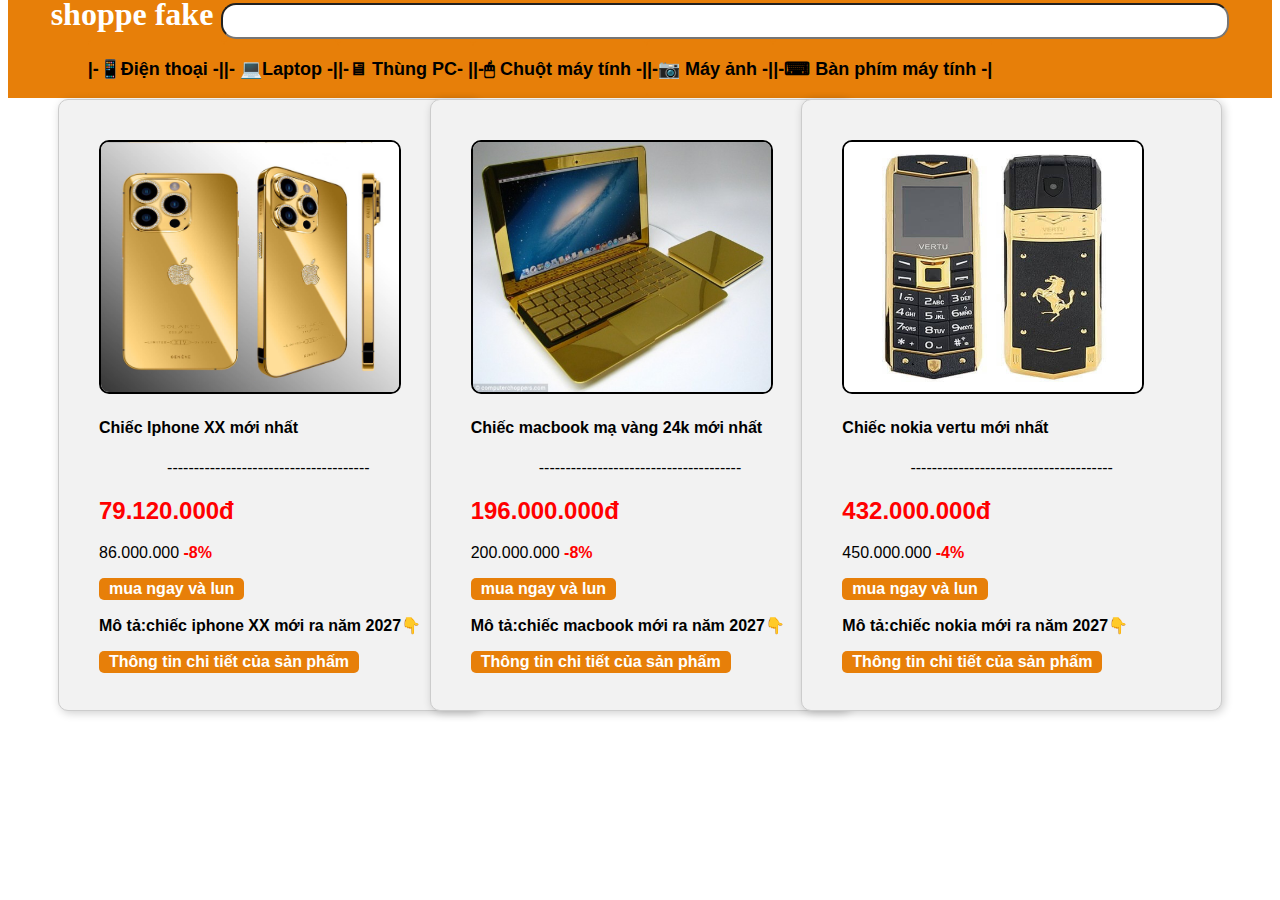
<file: index.html>
<!DOCTYPE html>
<html lang="en">
<head>
    <meta charset="UTF-8">
    <meta name="viewport" content="width=device-width, initial-scale=1.0">
    <title>Document</title>
    <link rel="stylesheet" href="trangbaniphone.css">
</head>
<body>
<div id="aha">
<h1>shoppe fake
<input type="name" name="name" id="yourname"/>
</h1>
<div id="bh3"><b><h3><a><button class="button-link1"><p id="p1">|-📱Điện thoại -|</p></button><button class="button-link1"><p>|- 💻Laptop -|</p></button><button class="button-link1"><p>|-🖥 Thùng PC- |</p></button><button class="button-link1"><p>|-🖱 Chuột máy tính -|</p></button><button class="button-link1"><p>|-📷 Máy ảnh -|</p></button><button class="button-link1"><p>|-⌨ Bàn phím máy tính -|</p></button></a></h3></b></div>

</div>
<div id="banglon">
<div id="bangabc">
<img src="iphonemavang.jpg" alt="Mô tả hình ảnh" class="custom-image">
<p></p>
<h4>Chiếc Iphone XX mới nhất </h4>
<p class="sip">--------------------------------------</p>
<h2 class="cld">79.120.000đ </h2>
<p>86.000.000 <b class="cld">-8%</b></p>
<a href="http://127.0.0.1:5501/mcstiendel.html" class="button-link" class="sip">mua ngay và lun</a>
<p></p>
<b> Mô tả:chiếc iphone XX mới ra năm 2027👇</b>
<p></p>
<a href="http://127.0.0.1:5501/shoppe.html" class="button-link" class="sip">Thông tin chi tiết của sản phấm</a>
</div>
<div id="bang1">
<img src="laptopmavang.jpg" alt="Mô tả hình ảnh" class="custom-image">
<p></p>
<h4>Chiếc macbook mạ vàng 24k mới nhất </h4>
<p class="sip">--------------------------------------</p>
<h2 class="cld">196.000.000đ </h2>
<p>200.000.000 <b class="cld">-8%</b></p>
<a href="http://127.0.0.1:5501/mcstiendel.html" class="button-link" class="sip">mua ngay và lun</a>
<p></p>
<b> Mô tả:chiếc macbook mới ra năm 2027👇</b>
<p></p>
<a href="http://127.0.0.1:5501/shoppe2.html" class="button-link" class="sip">Thông tin chi tiết của sản phấm</a>
</div>
<div id="bang2">
<img src="dien-thoai-vertu-a8.jpg" alt="Mô tả hình ảnh" class="custom-image">
<p></p>
<h4>Chiếc nokia vertu mới nhất </h4>
<p class="sip">--------------------------------------</p>
<h2 class="cld">432.000.000đ </h2>
<p>450.000.000 <b class="cld">-4%</b></p>
<a href="http://127.0.0.1:5501/mcstiendel.html" class="button-link" class="sip">mua ngay và lun</a>
<p></p>
<b> Mô tả:chiếc nokia mới ra năm 2027👇</b>
<p></p>
<a href="http://127.0.0.1:5501/shoppe3.html" class="button-link" class="sip">Thông tin chi tiết của sản phấm</a>
</div>
</body>
</html>
</file>
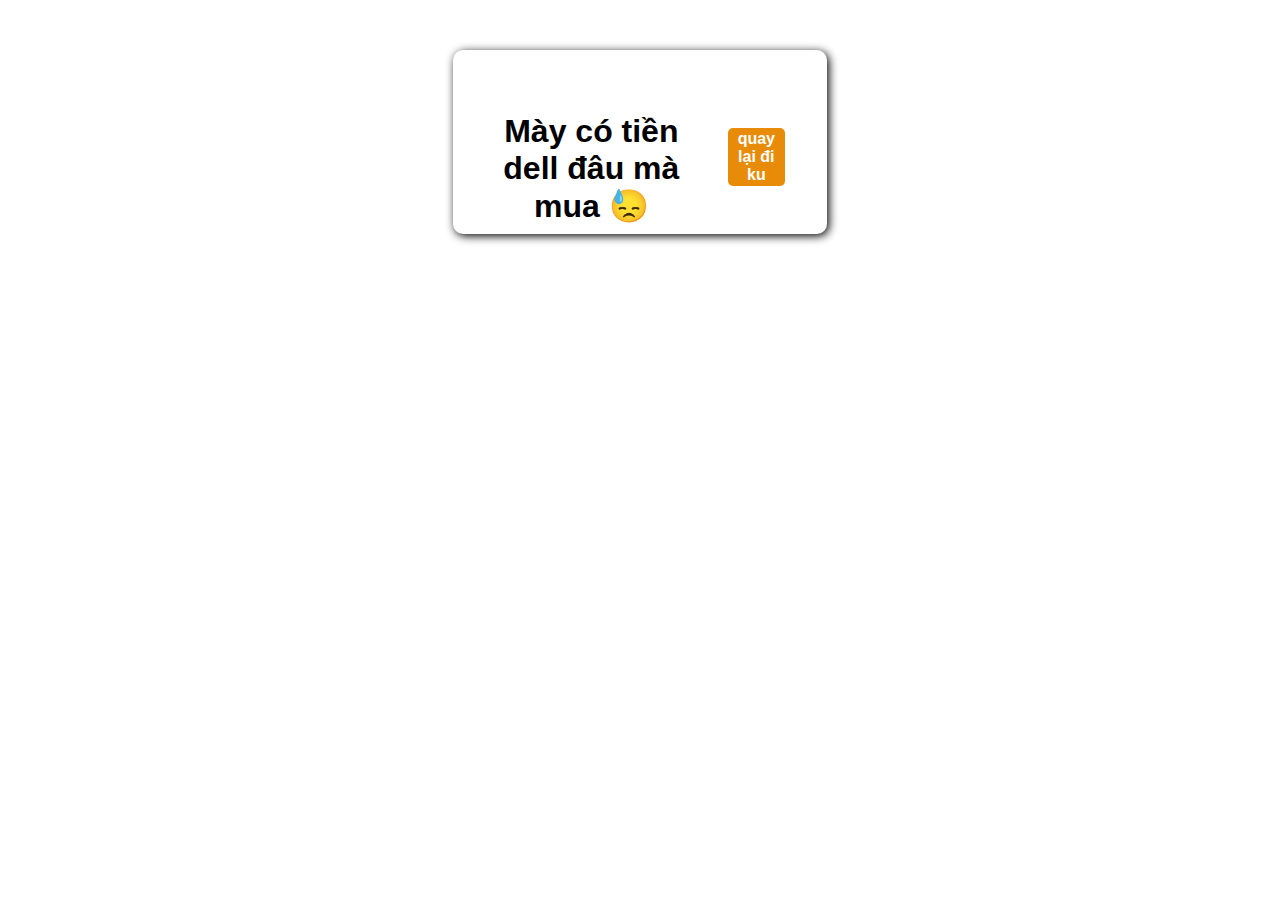
<file: mcstiendel.html>
<!DOCTYPE html>
<html lang="en">
<head>
    <meta charset="UTF-8">
    <meta name="viewport" content="width=device-width, initial-scale=1.0">
    <title>Document</title>
    <link rel="stylesheet" href="mcstiendel.css">
</head>
<body>
<div id="bang" style="display: flex;">
<h1 id="sin">Mày có tiền dell đâu mà mua 😓 </h1>
<p><a id="abcd1" href="./index.html">quay lại đi ku</a></p>
</body>
</html>
</file>
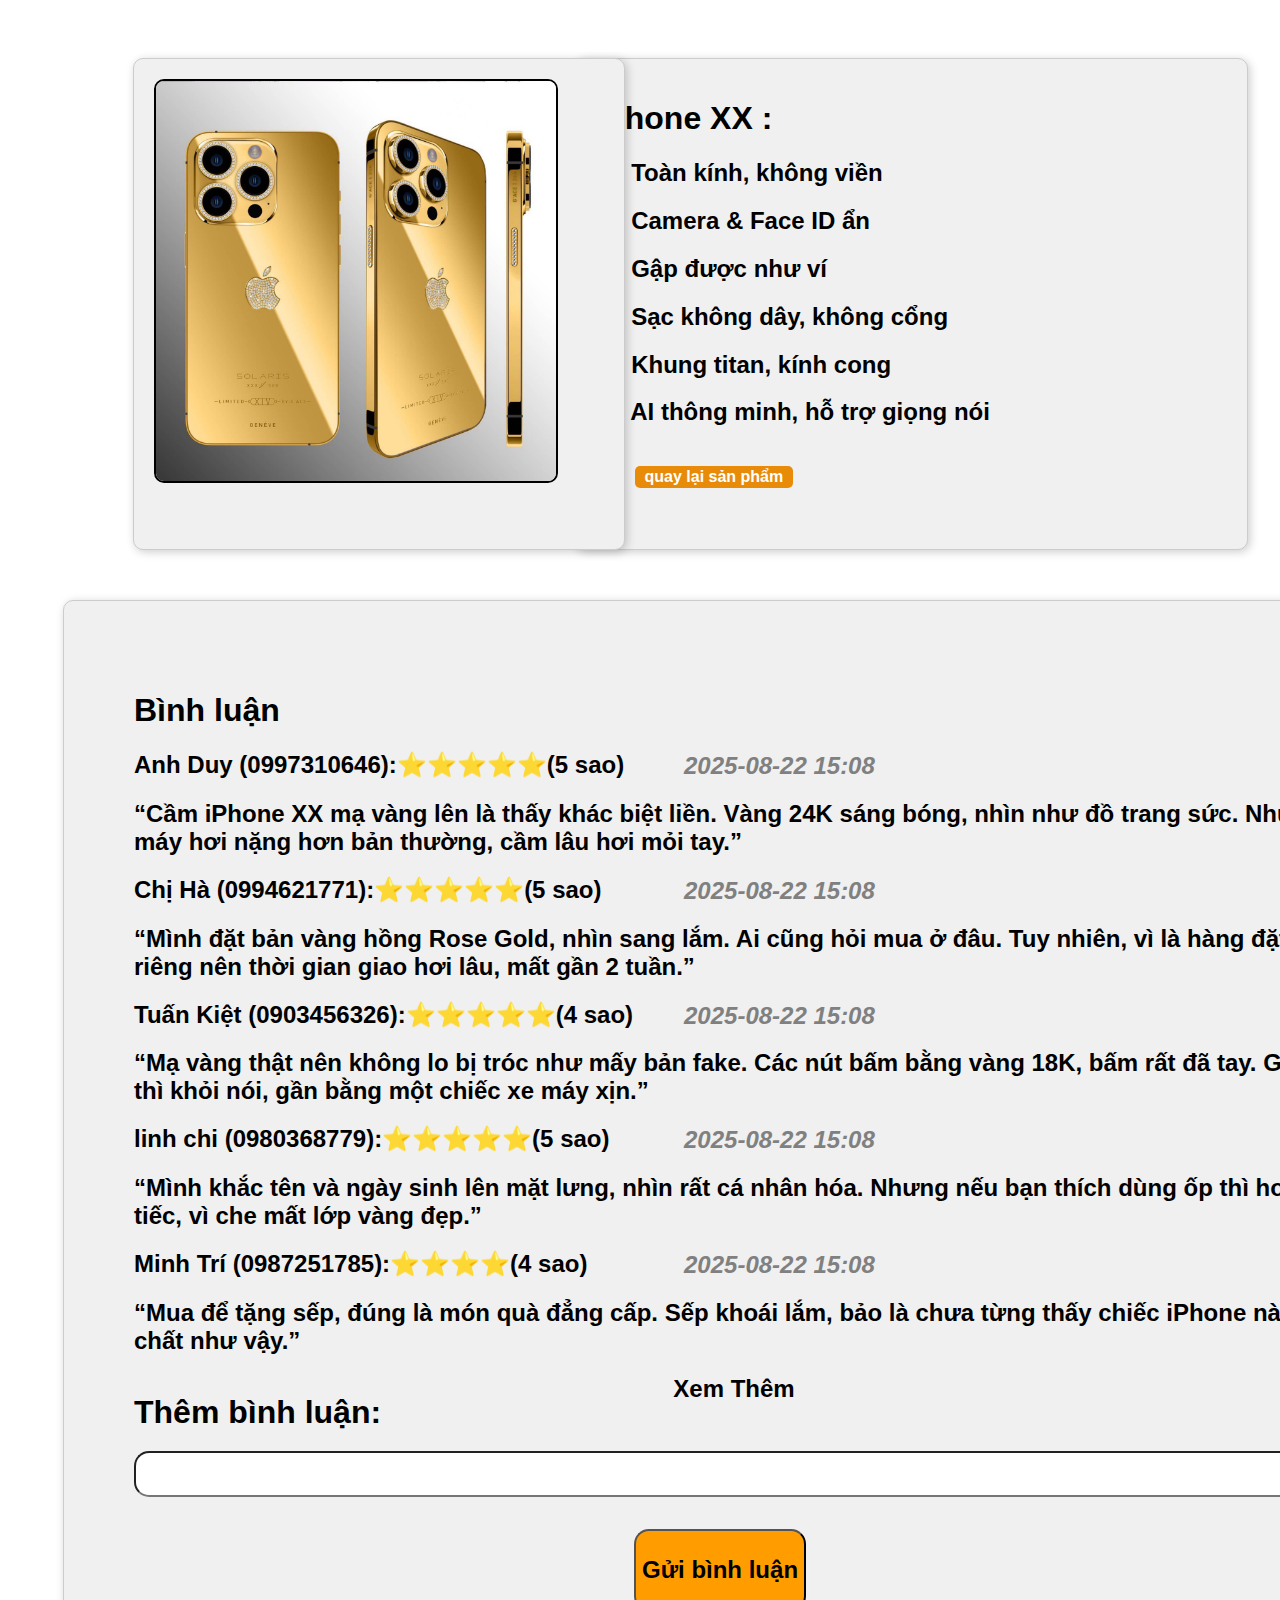
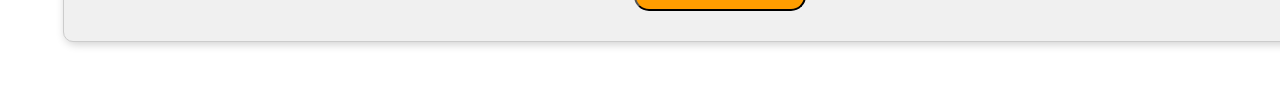
<file: shoppe.html>
<!DOCTYPE html>
<html lang="en">
<head>
    <meta charset="UTF-8">
    <meta name="viewport" content="width=device-width, initial-scale=1.0">
    <title>Document</title>
    <link rel="stylesheet" href="shoppe.css">
</head>
<body>
<div id="banglon">
<div id="bang1">
<img src="iphonemavang.jpg" alt="Mô tả hình ảnh" class="custom-image">
</div>
<div id="bang">
<h1>iPhone XX :</h1>
<h2>📱 Toàn kính, không viền </h2>
<h2>🔍 Camera & Face ID ẩn </h2>
<h2>🔄 Gập được như ví</h2> 
<h2>⚡ Sạc không dây, không cổng </h2>
<h2>🛡️ Khung titan, kính cong </h2>
<h2>🧠 AI thông minh, hỗ trợ giọng nói</h2>
<p><a id="abcd1" href="./index.html">quay lại sản phẩm</a></p>
</div>
</div>
<div id="bang3">
<h1>Bình luận </h1>
<b><h2>Anh Duy (0997310646):⭐⭐⭐⭐⭐(5 sao)<div class="i"><i>2025-08-22 15:08</i></div></h2></b>
<b><h2>“Cầm iPhone XX mạ vàng lên là thấy khác biệt liền. Vàng 24K sáng bóng, nhìn như đồ trang sức. Nhưng máy hơi nặng hơn bản thường, cầm lâu hơi mỏi tay.”</h2></b>
<b><h2>Chị Hà (0994621771):⭐⭐⭐⭐⭐(5 sao)<div class="i"><i>2025-08-22 15:08</i></div></h2></b>
<b><h2>“Mình đặt bản vàng hồng Rose Gold, nhìn sang lắm. Ai cũng hỏi mua ở đâu. Tuy nhiên, vì là hàng đặt riêng nên thời gian giao hơi lâu, mất gần 2 tuần.”</h2></b>
<b><h2>Tuấn Kiệt (0903456326):⭐⭐⭐⭐⭐(4 sao)<div class="i"><i>2025-08-22 15:08</i></div></h2></b>
<b><h2>“Mạ vàng thật nên không lo bị tróc như mấy bản fake. Các nút bấm bằng vàng 18K, bấm rất đã tay. Giá thì khỏi nói, gần bằng một chiếc xe máy xịn.”</h2></b>
<b><h2>linh chi (0980368779):⭐⭐⭐⭐⭐(5 sao)<div class="i"><i>2025-08-22 15:08</i></div></h2></b>
<b><h2>“Mình khắc tên và ngày sinh lên mặt lưng, nhìn rất cá nhân hóa. Nhưng nếu bạn thích dùng ốp thì hơi tiếc, vì che mất lớp vàng đẹp.”</h2></b>
<b><h2>Minh Trí (0987251785):⭐⭐⭐⭐(4 sao)<div class="i"><i>2025-08-22 15:08</i></div></h2></b>
<b><h2>“Mua để tặng sếp, đúng là món quà đẳng cấp. Sếp khoái lắm, bảo là chưa từng thấy chiếc iPhone nào chất như vậy.”</h2></b>
<b id="xt"><h2>Xem Thêm</h2></b>
<div id="div">
<h1>
<lable for="your name" id="tennguoidung">Thêm bình luận:</lable>
<input type="name" name="name" id="yourname"/>
<p></p>
<button  class="button-link"><p id="gbl">Gửi bình luận</p></button>
</h1>
</div>
</div>
</body>
</html>
</file>
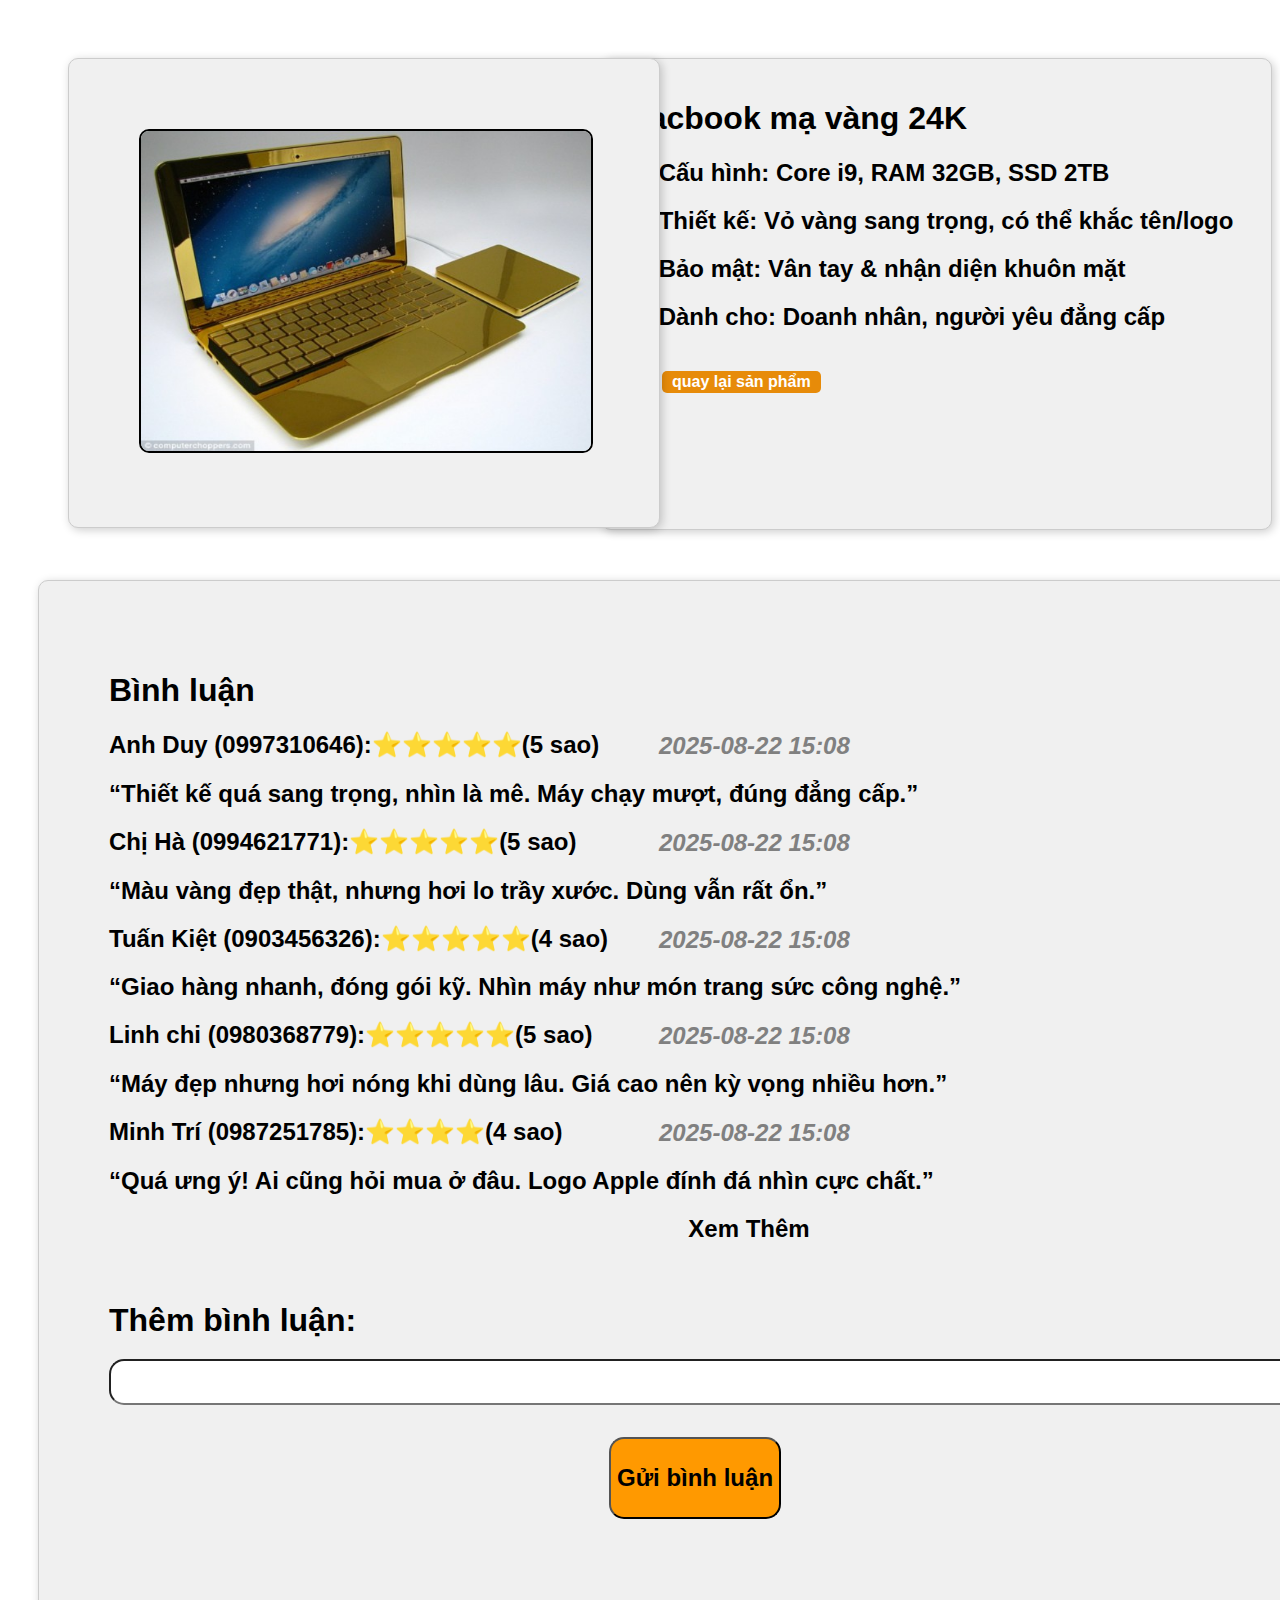
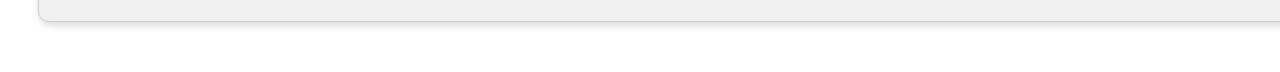
<file: shoppe2.html>
<!DOCTYPE html>
<html lang="en">
<head>
    <meta charset="UTF-8">
    <meta name="viewport" content="width=device-width, initial-scale=1.0">
    <title>Document</title>
    <link rel="stylesheet" href="shoppe2.css">
</head>
<body>
<div id="banglon">
<div id="bang1">
<img src="laptopmavang.jpg" alt="Mô tả hình ảnh" class="custom-image">
</div>
<div id="bang">
<h1>Macbook mạ vàng 24K</h1>
<h2>⚙️ Cấu hình: Core i9, RAM 32GB, SSD 2TB </h2>
<h2>🎨 Thiết kế: Vỏ vàng sang trọng, có thể khắc tên/logo </h2>
<h2>🔐 Bảo mật: Vân tay & nhận diện khuôn mặt </h2>
<h2>👤 Dành cho: Doanh nhân, người yêu đẳng cấp</h2>
<p><a id="abcd1" href="./index.html">quay lại sản phẩm</a></p>
</div>
</div>
<div id="bang3">
<h1>Bình luận </h1>
<b><h2>Anh Duy (0997310646):⭐⭐⭐⭐⭐(5 sao)<div class="i"><i>2025-08-22 15:08</i></div></h2></b>
<b><h2>  “Thiết kế quá sang trọng, nhìn là mê. Máy chạy mượt, đúng đẳng cấp.” </h2></b>
<b><h2>Chị Hà (0994621771):⭐⭐⭐⭐⭐(5 sao)<div class="i"><i>2025-08-22 15:08</i></div></h2></b>
<b><h2>  “Màu vàng đẹp thật, nhưng hơi lo trầy xước. Dùng vẫn rất ổn.”</h2></b>
<b><h2>Tuấn Kiệt (0903456326):⭐⭐⭐⭐⭐(4 sao)<div class="i"><i>2025-08-22 15:08</i></div></h2></b>
<b><h2>  “Giao hàng nhanh, đóng gói kỹ. Nhìn máy như món trang sức công nghệ.”</h2></b>
<b><h2>Linh chi (0980368779):⭐⭐⭐⭐⭐(5 sao)<div class="i"><i>2025-08-22 15:08</i></div></h2></b>
<b><h2>  “Máy đẹp nhưng hơi nóng khi dùng lâu. Giá cao nên kỳ vọng nhiều hơn.”</h2></b>
<b><h2>Minh Trí (0987251785):⭐⭐⭐⭐(4 sao)<div class="i"><i>2025-08-22 15:08</i></div></h2></b>
<b><h2>  “Quá ưng ý! Ai cũng hỏi mua ở đâu. Logo Apple đính đá nhìn cực chất.”</h2></b>
<b id="xt"><h2>Xem Thêm</h2></b>
<br>
<h1>
<lable for="your name" id="tennguoidung">Thêm bình luận:</lable>
<input type="name" name="name" id="yourname"/>
<p></p>
<button  class="button-link"><p id="gbl">Gửi bình luận</p></button>
</h1>
</div>
</body>
</html>
</file>
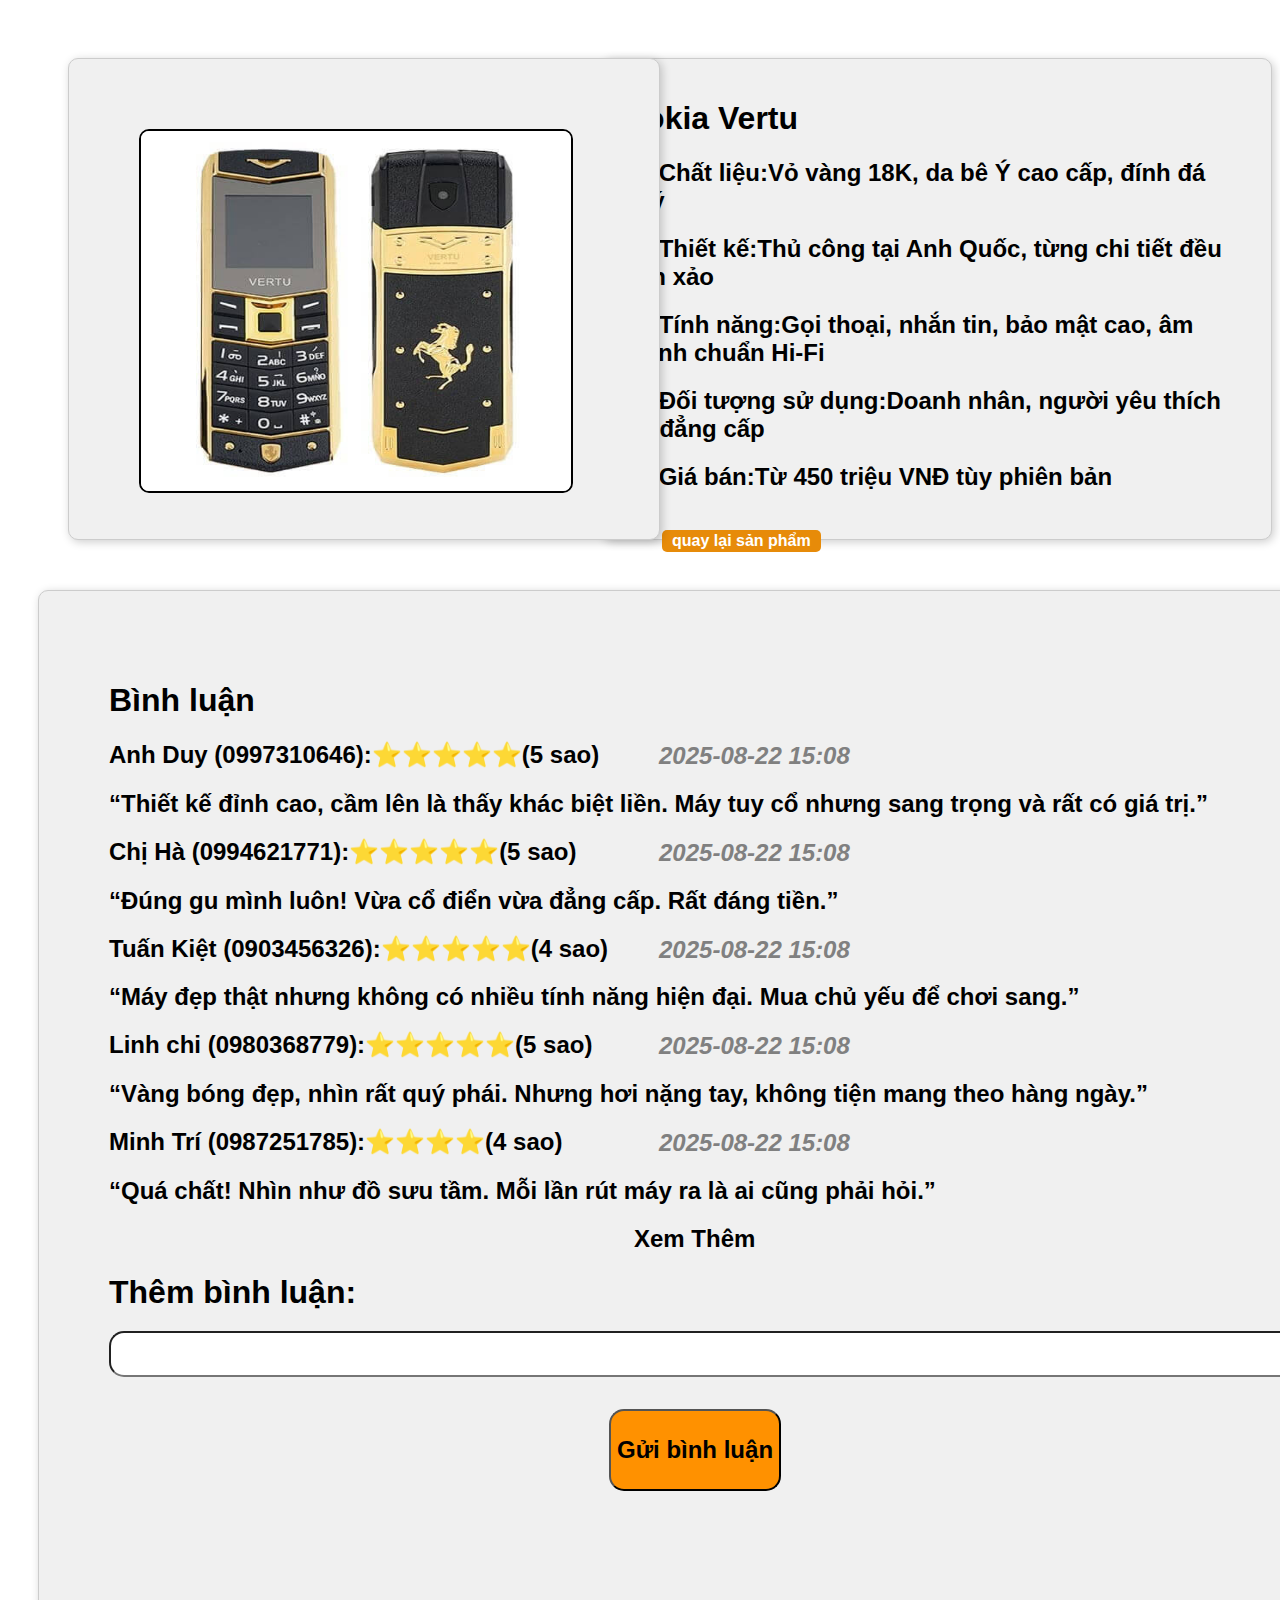
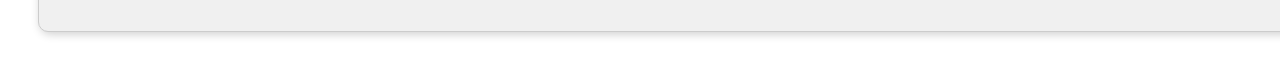
<file: shoppe3.html>
<!DOCTYPE html>
<html lang="en">
<head>
    <meta charset="UTF-8">
    <meta name="viewport" content="width=device-width, initial-scale=1.0">
    <title>Document</title>
    <link rel="stylesheet" href="shoppe3.css">
</head>
<body>
<div id="banglon">
<div id="bang1">
<img src="dien-thoai-vertu-a8.jpg" alt="Mô tả hình ảnh" class="custom-image">
</div>
<div id="bang">
<h1>Nokia Vertu</h1>
<h2>📲 Chất liệu:Vỏ vàng 18K, da bê Ý cao cấp, đính đá quý </h2>
<h2>🎨 Thiết kế:Thủ công tại Anh Quốc, từng chi tiết đều tinh xảo</h2> 
<h2>⚙️ Tính năng:Gọi thoại, nhắn tin, bảo mật cao, âm thanh chuẩn Hi-Fi</h2>
<h2>👔 Đối tượng sử dụng:Doanh nhân, người yêu thích sự đẳng cấp</h2> 
<h2>💰 Giá bán:Từ 450 triệu VNĐ tùy phiên bản</h2>
<p><a id="abcd1" href="./index.html">quay lại sản phẩm</a></p>
</div>
</div>
<div id="bang3">
<h1>Bình luận </h1>
<b><h2>Anh Duy (0997310646):⭐⭐⭐⭐⭐(5 sao)<div class="i"><i>2025-08-22 15:08</i></div></h2></b>
<b><h2>“Thiết kế đỉnh cao, cầm lên là thấy khác biệt liền. Máy tuy cổ nhưng sang trọng và rất có giá trị.”</h2></b>
<b><h2>Chị Hà (0994621771):⭐⭐⭐⭐⭐(5 sao)<div class="i"><i>2025-08-22 15:08</i></div></h2></b>
<b><h2>“Đúng gu mình luôn! Vừa cổ điển vừa đẳng cấp. Rất đáng tiền.”</h2></b>
<b><h2>Tuấn Kiệt (0903456326):⭐⭐⭐⭐⭐(4 sao)<div class="i"><i>2025-08-22 15:08</i></div></h2></b>
<b><h2>“Máy đẹp thật nhưng không có nhiều tính năng hiện đại. Mua chủ yếu để chơi sang.”</h2></b>
<b><h2>Linh chi (0980368779):⭐⭐⭐⭐⭐(5 sao)<div class="i"><i>2025-08-22 15:08</i></div></h2></b>
<b><h2>“Vàng bóng đẹp, nhìn rất quý phái. Nhưng hơi nặng tay, không tiện mang theo hàng ngày.”</h2></b>
<b><h2>Minh Trí (0987251785):⭐⭐⭐⭐(4 sao)<div class="i"><i>2025-08-22 15:08</i></div></h2></b>
<b><h2>“Quá chất! Nhìn như đồ sưu tầm. Mỗi lần rút máy ra là ai cũng phải hỏi.”</h2></b>
<div id="xt"><b><h2>Xem Thêm</h2></b></div>
<form>
<h1>
<lable for="your name" id="tennguoidung">Thêm bình luận:</lable>
<input type="name" name="name" id="yourname"/>
<p></p>
<button  class="button-link"><p id="gbl">Gửi bình luận</p></button>
</h1>
</form>
</div>
</body>
</html>
</file>
<file: trangbaniphone.css>
#bangabc{
    width: 300px;
    font-family: Arial, sans-serif;
    border-radius: 10px;
      height: 600px;
      border: 2px dashed #000000;
      padding: 40px;          
      margin: 50px auto;      
      background-color: #ffffff;
      box-shadow: 2px 2px 10px rgba(0, 0, 0, 0.2); 
      color:rgb(0, 0, 0);
      margin-top:32px;
}
#bang1{
    width: 300px;
    font-family: Arial, sans-serif;
    border-radius: 10px;
      height: 600px;
      border: 2px dashed #000000;
      padding: 40px;          
      margin: 50px auto;      
      background-color: #ffffff;
      box-shadow: 2px 2px 10px rgba(0, 0, 0, 0.2); 
      color:rgb(0, 0, 0);
      margin-top:32px;
}
#bang2{
    width: 300px;
    font-family: Arial, sans-serif;
    border-radius: 10px;
      height: 600px;
      border: 2px dashed #000000;
      padding: 40px;          
      margin: 50px auto;      
      background-color: #ffffff;
      box-shadow: 2px 2px 10px rgba(0, 0, 0, 0.2); 
      color:rgb(0, 0, 0);
      margin-top:32px;
}
.custom-image {
  width: 230px; 
  height: auto; 
  border: 2px solid #000; 
  border-radius: 10px; 
  text-align: center;
}
.sip{
  text-align: center;
}
.button-link {
  display: inline-block;
  padding: 2px 10px;
  background-color: #e77f09;
  color: white;
  text-decoration: none;
  border-radius: 5px;
  font-weight: bold;
  transition: background-color 0.3s ease;
}

.button-link:hover {
  background-color: #b36200;
}
.cld{
color:red
}
.custom-image {
  width: 298px;
  height: 250px;
}
#banglon {
  display: flex;
  gap: 1px;
  margin-top: -50px;
}

#bangabc {
  width: 350px;
  height: 530px;
  background-color: #f2f2f2;
  border: 1px solid #ccc;
}
#bangabc {
  transform: translateX(50px);
}

#bang1 {
  width: 350px;
  height: 530px;
  background-color: #f2f2f2;
  border: 1px solid #ccc;
}
#bang1 {
  transform: translateX(0px);
}

#bang2 {
  width: 350px;
  height: 530px;
  background-color: #f2f2f2;
  border: 1px solid #ccc;
}
#bang2 {
  transform: translateX(-50px);
}
#aha{
  text-align: center;
  background-color: #e77f09;
  color: white;
  margin-top: -25px;
}
#yourname{
  width: 1000px;
  height: 30px;
  border-radius: 15px;
  margin-top: -10px;
}
#bh3{
margin-top: -20px;
}
#p{
color:#e77f09;
margin-top: -20px;
}
.button-link1 {
  display: inline-block;
  padding: 0px 0px;
  background-color: #e77f09;
  color: rgb(0, 0, 0);
  text-decoration: none;
  border-radius: 5px;
  border:#e77f09;
  font-weight: bold;
  transition: background-color 0.3s ease;
  margin-top: 20px;
  font-size:large;
  transform: translateX(-100px);
  margin-top: 0px;
}

.button-link1:hover {
  background-color: #b36200;
}
</file>
<file: mcstiendel.css>
.button-link {
  display: inline-block;
  padding: 12px 100px;
  background-color: #e70909;
  color: white;
  text-decoration: none;
  border-radius: 5px;
  font-weight: bold;
  transition: background-color 0.3s ease;
}

.button-link:hover {
  background-color: #b30000;
}
#bang{
    width: 290px;
    font-family: Arial, sans-serif;
    border-radius: 10px;
      height: 100px;
      border: 2px dashed #ffffff;   
      padding: 40px;      
      margin: 50px auto;  
      background-color: #ffffff; 
      box-shadow: 2px 2px 10px rgb(0, 0, 0);
      color:rgb(0, 0, 0)
}
#bang{
  text-align: center;
}
#abcd1 {
  display: inline-block;
  padding: 2px 10px;
  background-color: #e78b09;
  color: white;
  text-decoration: none;
  border-radius: 5px;
  font-weight: bold;
  transition: background-color 0.3s ease;
}

#abcd1:hover {
  background-color: #b36b00;
}
#abcd1 {
  margin-left: 40px;
  margin-top: 20px;
}
#sin{
  text-align: center;
}
</file>
<file: shoppe.css>
#bang{
    width: 500px;
    font-family: Arial, sans-serif;
    border-radius: 10px;
      height: 430px;
      border: 2px dashed #000000;
      padding: 40px;          
      margin: 50px auto;      
      background-color: #ffffff;
      box-shadow: 2px 2px 10px rgba(0, 0, 0, 0.2); 
      color:rgb(0, 0, 0)
}
#bang1{
    width: 500px;
    font-family: Arial, sans-serif;
    border-radius: 10px;
      min-width: 450px;
      height: 240px;
      border: 2px dashed #000000;
      padding: 40px;          
      margin: 50px auto;      
      background-color: #ffffff;
      box-shadow: 2px 2px 10px rgba(0, 0, 0, 0.2); 
      color:rgb(0, 0, 0)
}
#bang3{
    width: 900px;
    font-family: Arial, sans-serif;
    border-radius: 10px;
      height: 430px;
      border: 2px dashed #000000;
      padding: 40px;          
      margin: 50px auto;      
      background-color: #ffffff;
      box-shadow: 2px 2px 10px rgba(0, 0, 0, 0.2); 
      color:rgb(0, 0, 0)
}
#abcd1 {
  display: inline-block;
  padding: 2px 10px;
  background-color: #e78b09;
  color: white;
  text-decoration: none;
  border-radius: 5px;
  font-weight: bold;
  transition: background-color 0.3s ease;
}

#abcd1:hover {
  background-color: #b36b00;
}
#abcd1 {
  margin-left: 40px;
  margin-top: 20px;
}
#mauchu{
color:#e78b09
}
.custom-image {
  width: 400px; 
  height: auto; 
  border: 2px solid #000; 
  border-radius: 10px; 
  text-align: center;
}
#banglon {
  display: flex;
  gap: -10px;
}
#bang {
  width: 50%;
  height: 450px;
  background-color: #f0f0f0;
  padding: 20px;
  border: 1px solid #ccc;
}
#bang1 {
  width: 5%;
  height: 450px;
  background-color: #f0f0f0;
  padding: 20px;
  border: 1px solid #ccc;
}
#bang1 {
  transform: translateX(100px);
}
#bang3{
  width: 1200px;
  height: 900px;
  margin-top: 0px;
  transform: translateX(55px);
  background-color: #f0f0f0;
  padding: 70px;
  border: 1px solid #ccc;
}
#yourname{
  width: 1200px;
  height: 40px;
  border-radius: 15px;
  margin-top: 20px;
}
#xt{
  text-align: center;
}
.i{
  transform: translateX(550px);
  margin-top: -27px;
  color:gray
}
.button-link {
  display: inline-block;
  padding: -100px;
  background-color: #ff9d00;
  color: white;
  text-decoration: none;
  border-radius: 15px;
  font-weight: bold;
  transition: background-color 0.3s ease;
}

.button-link:hover {
  background-color: #b46a02;
}
#gbl{
font-size:x-large;
color:#000000
}
.button-link{
  transform: translateX(500px);
}
#div{
  margin-top: -30px;
}
</file>
<file: shoppe2.css>
#bang{
    width: 500px;
    font-family: Arial, sans-serif;
    border-radius: 10px;
      height: 430px;
      border: 2px dashed #000000;
      padding: 40px;          
      margin: 50px auto;      
      background-color: #ffffff;
      box-shadow: 2px 2px 10px rgba(0, 0, 0, 0.2); 
      color:rgb(0, 0, 0)
}
#bang3{
    width: 900px;
    font-family: Arial, sans-serif;
    border-radius: 10px;
      height: 430px;
      border: 2px dashed #000000;
      padding: 40px;          
      margin: 50px auto;      
      background-color: #ffffff;
      box-shadow: 2px 2px 10px rgba(0, 0, 0, 0.2); 
      color:rgb(0, 0, 0)
}
#bang1{
    width: 500px;
    font-family: Arial, sans-serif;
    border-radius: 10px;
      min-width: 450px;
      height: 240px;
      border: 2px dashed #000000;
      padding: 40px;          
      margin: 50px auto;      
      background-color: #ffffff;
      box-shadow: 2px 2px 10px rgba(0, 0, 0, 0.2); 
      color:rgb(0, 0, 0)
}
#abcd1 {
  display: inline-block;
  padding: 2px 10px;
  background-color: #e78b09;
  color: white;
  text-decoration: none;
  border-radius: 5px;
  font-weight: bold;
  transition: background-color 0.3s ease;
}

#abcd1:hover {
  background-color: #b36b00;
}
#abcd1 {
  margin-left: 40px;
  margin-top: 20px;
}
#mauchu{
color:#e78b09
}
.custom-image {
  width: 450px;
  height: 320px;
  border: 2px solid #000; 
  border-radius: 10px; 
  text-align: center;
}
#banglon {
  display: flex;
  gap: 1px;
}
#bang {
  width: 50%;
  background-color: #f0f0f0;
  padding: 20px;
  border: 1px solid #ccc;
}
#bang1 {
  width: 15%;
  height: 15%;
  background-color: #f0f0f0;
  padding: 70px;
  border: 1px solid #ccc;
}
#bang1 {
  transform: translateX(60px);
}
#bang3{
  width: 1280px;
  height: 900px;
  margin-top: 0px;
  transform: translateX(30px);
  background-color: #f0f0f0;
  padding: 70px;
  border: 1px solid #ccc;
}
#yourname{
  width: 1200px;
  height: 40px;
  border-radius: 15px;
  margin-top: 20px;
}
#xt{
  text-align: center;
}
.i{
  transform: translateX(550px);
  margin-top: -27px;
  color:gray
}
.button-link {
  display: inline-block;
  padding: -100px;
  background-color: #ff9900;
  color: white;
  text-decoration: none;
  border-radius: 15px;
  font-weight: bold;
  transition: background-color 0.3s ease;
}

.button-link:hover {
  background-color: #b47302;
}
#gbl{
font-size:x-large;
color:#000000
}
.button-link{
  transform: translateX(500px);
}
</file>
<file: shoppe3.css>
#bang{
    width: 500px;
    font-family: Arial, sans-serif;
    border-radius: 10px;
      height: 430px;
      border: 2px dashed #000000;
      padding: 40px;          
      margin: 50px auto;      
      background-color: #ffffff;
      box-shadow: 2px 2px 10px rgba(0, 0, 0, 0.2); 
      color:rgb(0, 0, 0)
}
#bang3{
    width: 900px;
    font-family: Arial, sans-serif;
    border-radius: 10px;
      height: 430px;
      border: 2px dashed #000000;
      padding: 40px;          
      margin: 50px auto;      
      background-color: #ffffff;
      box-shadow: 2px 2px 10px rgba(0, 0, 0, 0.2); 
      color:rgb(0, 0, 0)
}
#bang1{
    width: 500px;
    font-family: Arial, sans-serif;
    border-radius: 10px;
      min-width: 450px;
      height: 240px;
      border: 2px dashed #000000;
      padding: 40px;          
      margin: 50px auto;      
      background-color: #ffffff;
      box-shadow: 2px 2px 10px rgba(0, 0, 0, 0.2); 
      color:rgb(0, 0, 0)
}
#abcd1 {
  display: inline-block;
  padding: 2px 10px;
  background-color: #e78b09;
  color: white;
  text-decoration: none;
  border-radius: 5px;
  font-weight: bold;
  transition: background-color 0.3s ease;
}

#abcd1:hover {
  background-color: #b36b00;
}
#abcd1 {
  margin-left: 40px;
  margin-top: 20px;
}
#mauchu{
color:#e78b09
}
.custom-image {
  width: 430px;
  height: 360px;
  border: 2px solid #000; 
  border-radius: 10px; 
  text-align: center;
}
#banglon {
  display: flex;
  gap: 1px;
}
#bang {
  width: 50%;
  height: 440px;
  background-color: #f0f0f0;
  padding: 20px;
  border: 1px solid #ccc;
}
#bang1 {
  width: 25%;
  height: 340px;
  background-color: #f0f0f0;
  padding: 70px;
  border: 1px solid #ccc;
}
#bang1 {
  transform: translateX(60px);
}

#bang3{
  width: 1280px;
  height: 900px;
  margin-top: 0px;
  transform: translateX(30px);
  background-color: #f0f0f0;
  padding: 70px;
  border: 1px solid #ccc;
}
#yourname{
  width: 1200px;
  height: 40px;
  border-radius: 15px;
  margin-top: 20px;
}
#xt{
  transform: translateX(525px);
}
.i{
  transform: translateX(550px);
  margin-top: -27px;
  color:gray
}
.button-link {
  display: inline-block;
  padding: -100px;
  background-color: #ff9100;
  color: white;
  text-decoration: none;
  border-radius: 15px;
  font-weight: bold;
  transition: background-color 0.3s ease;
}
.button-link:hover {
  background-color: #b86f01;
}
#gbl{
font-size:x-large;
color:#000000
}
.button-link{
  transform: translateX(500px);
}
</file>
